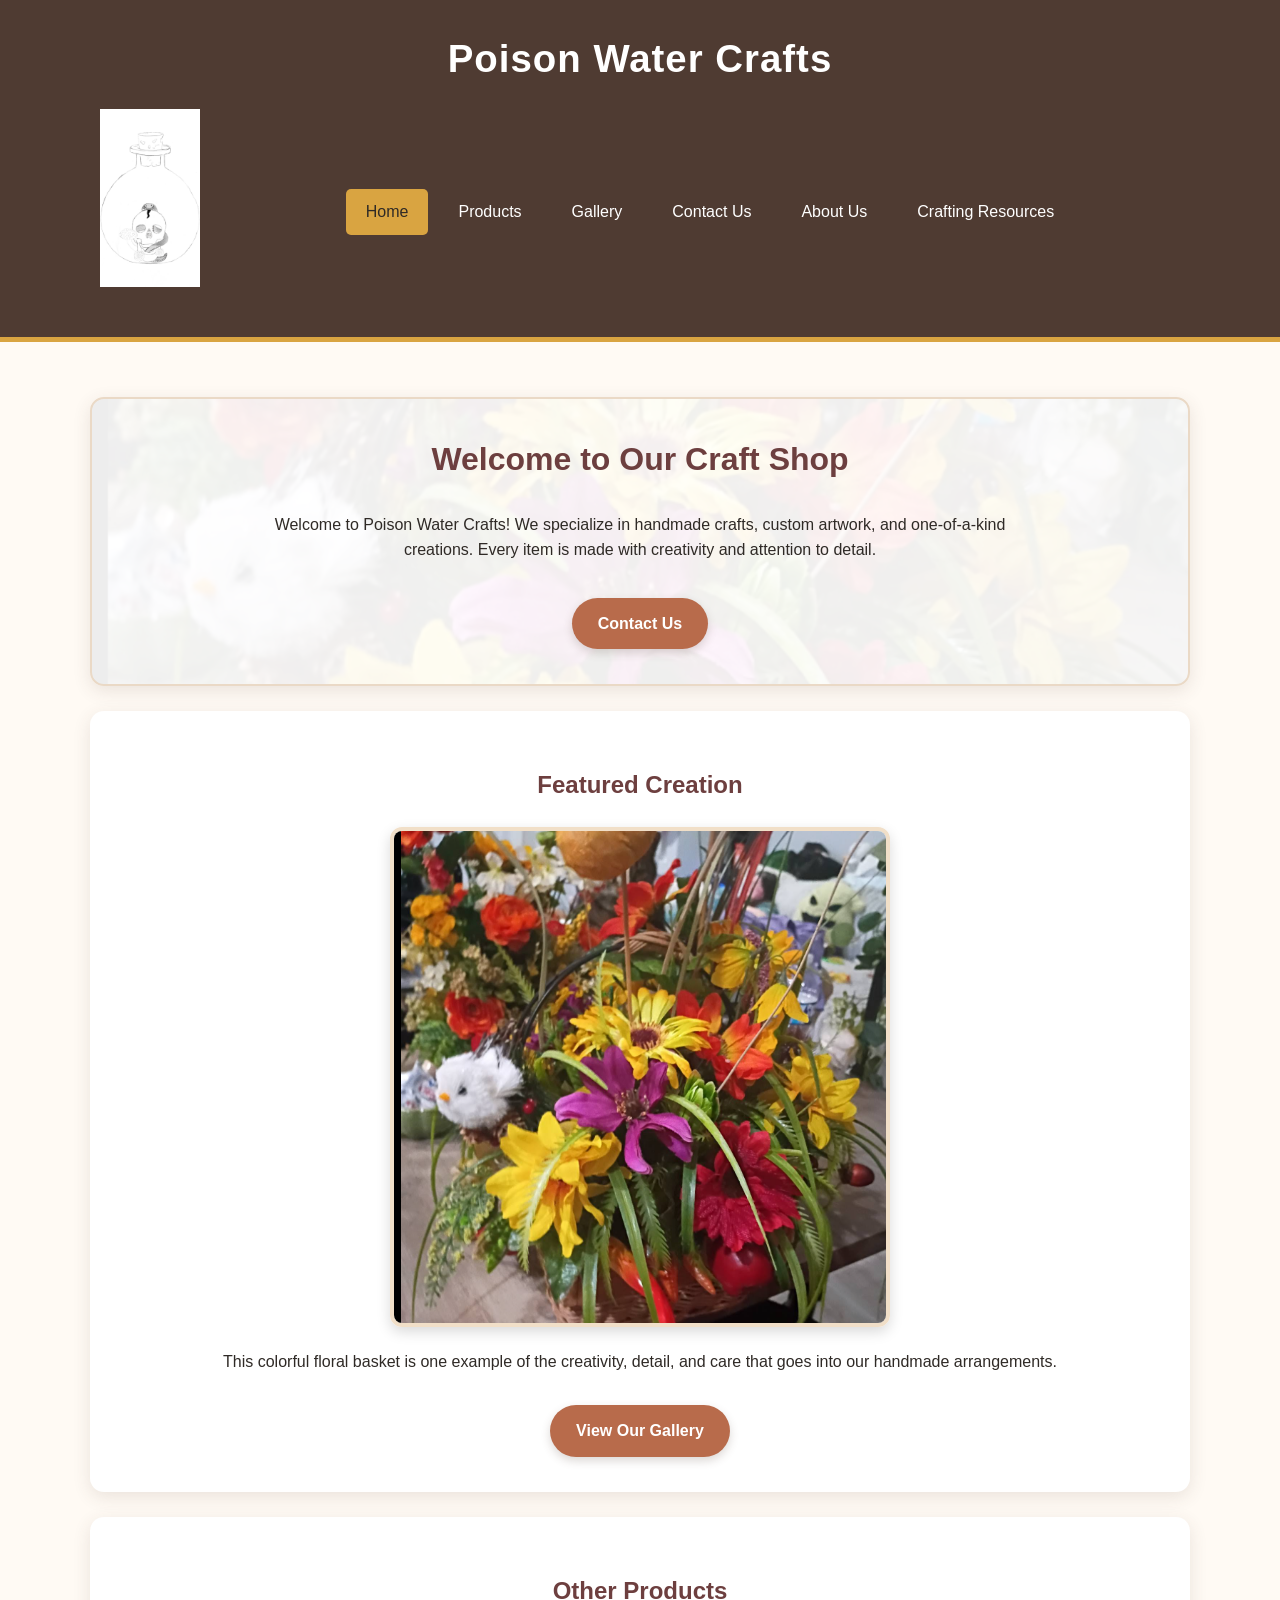
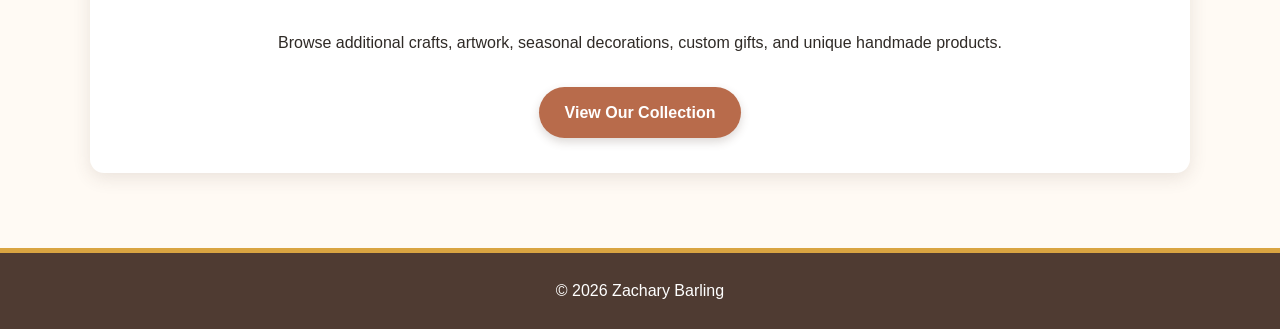
<file: index.html>
<!DOCTYPE html>
<html lang="en">
<head>
    <meta charset="UTF-8">
    <meta name="viewport" content="width=device-width, initial-scale=1.0">

    <meta name="description" content="Poison Water Crafts offers handmade crafts, artwork, and unique creations.">

    <title>Poison Water Crafts</title>

    <link rel="stylesheet" href="styles.css">
</head>

<body>

<header>
    <h1>Poison Water Crafts</h1>

    <div class="header-grid">
    
    <div class="logo">
        <a href="index.html">
           <img
    src="images/PWCLOGO.png"
    alt="Poison Water Crafts logo"
    class="logo-image">
        </a>
    </div>   
    <nav aria-label="Main navigation">
    <ul>
        <li><a href="index.html" aria-current="page">Home</a></li>
        <li><a href="products.html">Products</a></li>
        <li><a href="gallery.html">Gallery</a></li>
        <li><a href="contact.html">Contact Us</a></li>
        <li><a href="about.html">About Us</a></li>
        <li><a href="links.html">Crafting Resources</a></li>
    </ul>
</nav>
</div>        
</header>

<main>

    <!-- Splash / Welcome Screen -->
    <section class="hero">
        <h2>Welcome to Our Craft Shop</h2>

        <p>
            Welcome to Poison Water Crafts! We specialize in handmade crafts,
            custom artwork, and one-of-a-kind creations. Every item is made
            with creativity and attention to detail.
        </p>

        <a href="contact.html" class="cta-button">Contact Us</a>
    </section>

    <!-- Featured Product -->
    <section class="featured-product">
    <h2>Featured Creation</h2>

    <img src="images/featured.png"
         alt="Colorful handmade floral basket created by Poison Water Crafts."
         class="product-image">

    <p>
        This colorful floral basket is one example of the creativity,
        detail, and care that goes into our handmade arrangements.
    </p>

    <a href="gallery.html" class="cta-button">
        View Our Gallery
    </a>
</section>

<section class="other-products">
        <h2>Other Products</h2>

        <p>
            Browse additional crafts, artwork, seasonal decorations,
            custom gifts, and unique handmade products.
        </p>

        <a href="products.html" class="cta-button">
            View Our Collection
        </a>
    </section>

</main>

<footer>
    <p>&copy; 2026 Zachary Barling</p>
 </footer>

</body>
</html>
</file>
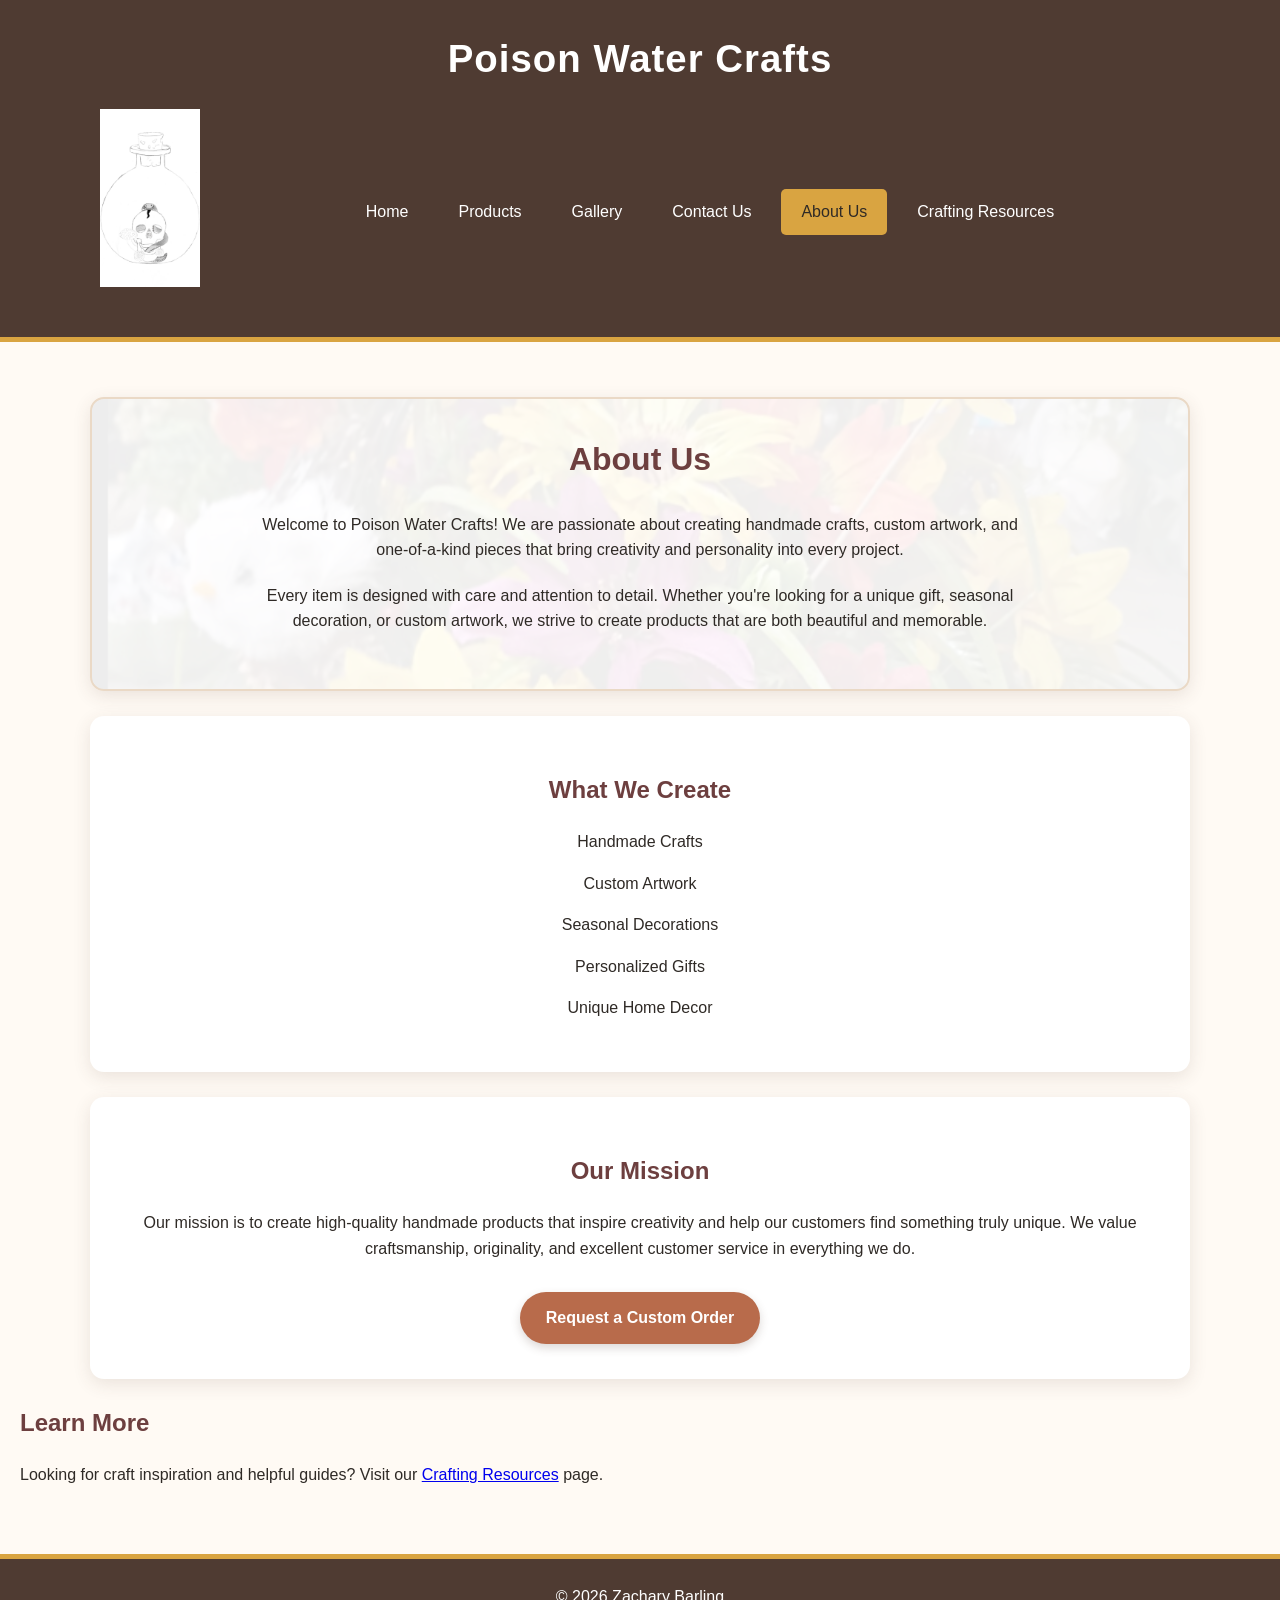
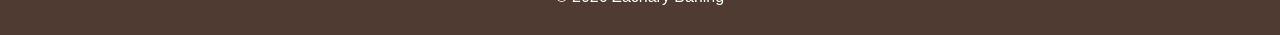
<file: about.html>
<!DOCTYPE html>
<html lang="en">
<head>
    <meta charset="UTF-8">
    <meta name="viewport" content="width=device-width, initial-scale=1.0">

    <meta name="description" content="Learn more about Poison Water Crafts and our passion for handmade crafts and artwork.">

    <title>About Us | Poison Water Crafts</title>

    <link rel="stylesheet" href="styles.css">
</head>

<body>

<header>
    <h1>Poison Water Crafts</h1>
   <div class="header-grid">
    
    <div class="logo">
        <a href="index.html">
           <img
    src="images/PWCLOGO.png"
    alt="Poison Water Crafts logo"
    class="logo-image">
        </a>
    </div>   
     <nav aria-label="Main navigation">
    <ul>
        <li><a href="index.html">Home</a></li>
        <li><a href="products.html">Products</a></li>
        <li><a href="gallery.html">Gallery</a></li>
        <li><a href="contact.html">Contact Us</a></li>
        <li><a href="about.html" aria-current="page">About Us</a></li>
        <li><a href="links.html">Crafting Resources</a></li>
    </ul>
    </nav>
   </div>
</header>

<main>

    <section class="hero">
        <h2>About Us</h2>

        <p>
            Welcome to Poison Water Crafts! We are passionate about creating
            handmade crafts, custom artwork, and one-of-a-kind pieces that
            bring creativity and personality into every project.
        </p>

        <p>
            Every item is designed with care and attention to detail. Whether
            you're looking for a unique gift, seasonal decoration, or custom
            artwork, we strive to create products that are both beautiful
            and memorable.
        </p>
    </section>

    <section class="featured-product">
        <h2>What We Create</h2>

        <div class="about-items">
            <p>Handmade Crafts</p>
            <p>Custom Artwork</p>
            <p>Seasonal Decorations</p>
            <p>Personalized Gifts</p>
            <p>Unique Home Decor</p>
        </div>
    </section>

    <section class="other-products">
        <h2>Our Mission</h2>

        <p>
            Our mission is to create high-quality handmade products that
            inspire creativity and help our customers find something truly
            unique. We value craftsmanship, originality, and excellent
            customer service in everything we do.
        </p>

        <a href="contact.html" class="cta-button">Request a Custom Order</a>
    </section>
   <section class="get-inspired"> 
<h2>Learn More</h2>

<p>
Looking for craft inspiration and helpful guides?
Visit our <a href="resources.html">Crafting Resources</a> page.
</p>
   </section>
</main>

<footer>
    <p>&copy; 2026 Zachary Barling</p>
</footer>

</body>
</html>
</file>
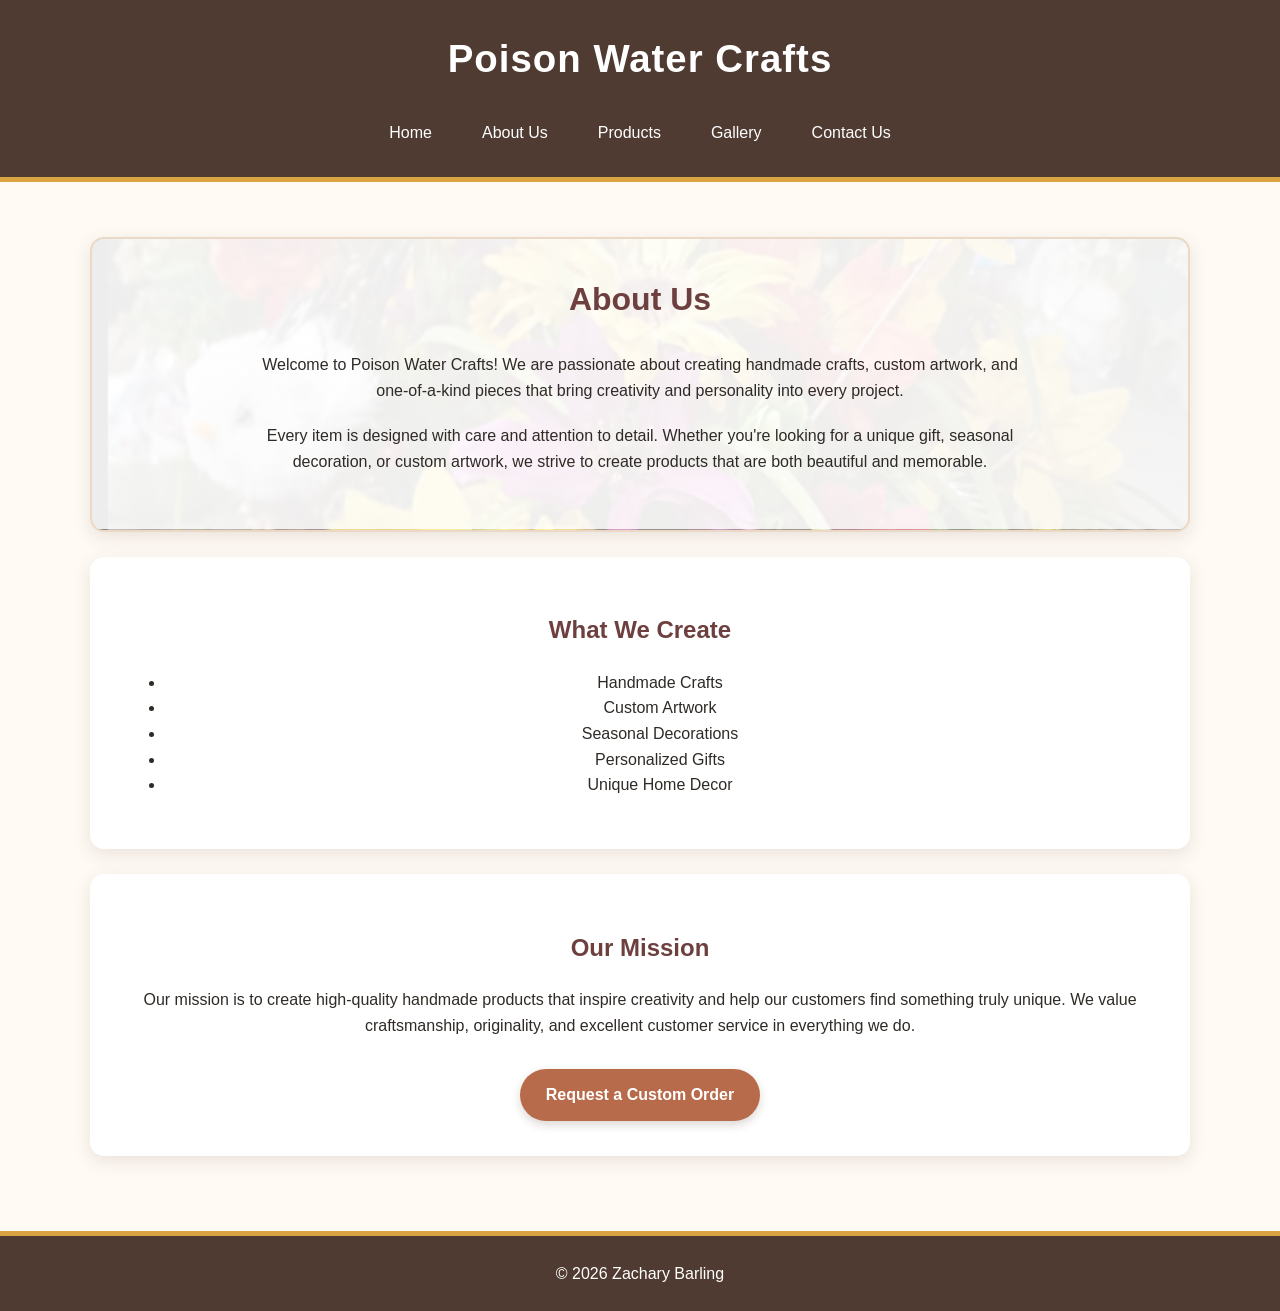
<file: aboutus.html>
<!DOCTYPE html>
<html lang="en">
<head>
    <meta charset="UTF-8">
    <meta name="viewport" content="width=device-width, initial-scale=1.0">

    <meta name="description" content="Learn more about Poison Water Crafts and our passion for handmade crafts and artwork.">

    <title>About Us | Poison Water Crafts</title>

    <link rel="stylesheet" href="styles.css">
</head>

<body>

<header>
    <h1>Poison Water Crafts</h1>

    <nav aria-label="Main navigation">
    <ul>
        <li><a href="index.html">Home</a></li>
        <li><a href="aboutus.html">About Us</a></li>
        <li><a href="products.html">Products</a></li>
        <li><a href="gallery.html">Gallery</a></li>
        <li><a href="contact.html">Contact Us</a></li>
    </ul>
</nav>
</header>

<main>

    <section class="hero">
        <h2>About Us</h2>

        <p>
            Welcome to Poison Water Crafts! We are passionate about creating
            handmade crafts, custom artwork, and one-of-a-kind pieces that
            bring creativity and personality into every project.
        </p>

        <p>
            Every item is designed with care and attention to detail. Whether
            you're looking for a unique gift, seasonal decoration, or custom
            artwork, we strive to create products that are both beautiful
            and memorable.
        </p>
    </section>

    <section class="featured-product">
        <h2>What We Create</h2>

        <ul>
            <li>Handmade Crafts</li>
            <li>Custom Artwork</li>
            <li>Seasonal Decorations</li>
            <li>Personalized Gifts</li>
            <li>Unique Home Decor</li>
        </ul>
    </section>

    <section class="other-products">
        <h2>Our Mission</h2>

        <p>
            Our mission is to create high-quality handmade products that
            inspire creativity and help our customers find something truly
            unique. We value craftsmanship, originality, and excellent
            customer service in everything we do.
        </p>

        <a href="contact.html" class="cta-button">Request a Custom Order</a>
    </section>

</main>

<footer>
    <p>&copy; 2026 Zachary Barling</p>
</footer>

</body>
</html>
</file>
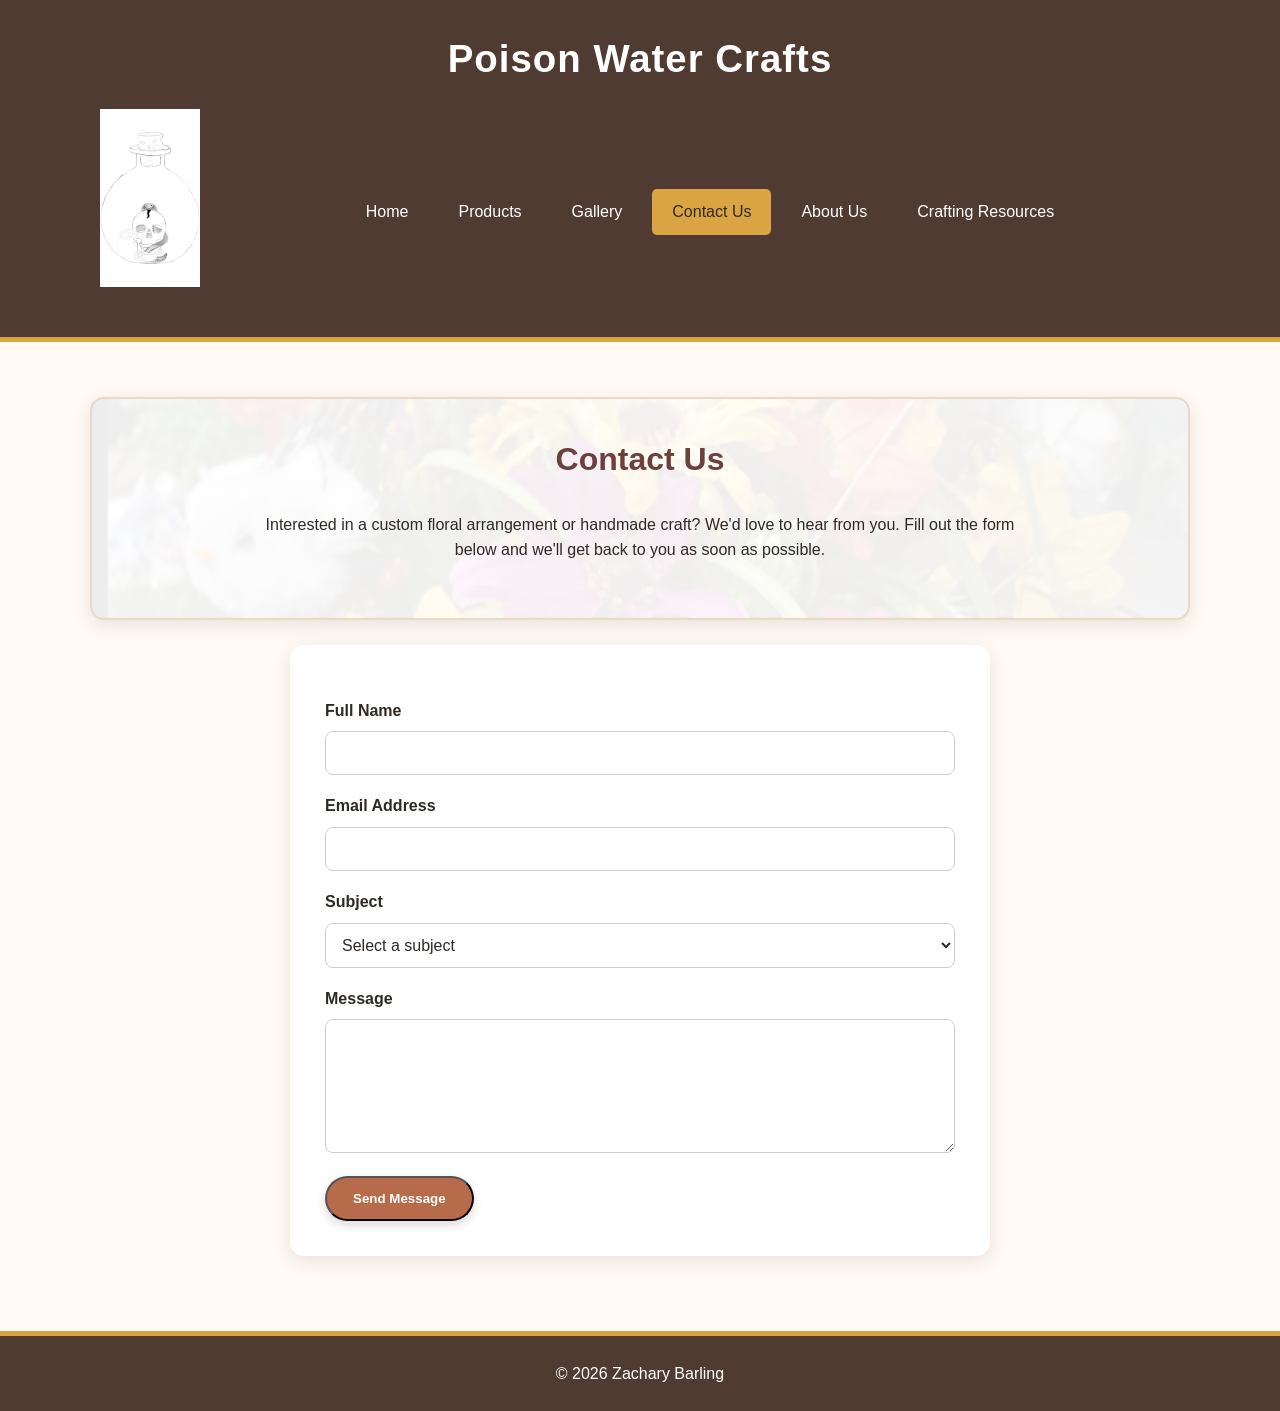
<file: contact.html>
<!DOCTYPE html>
<html lang="en">

<head>
    <meta charset="UTF-8">
    <meta name="viewport" content="width=device-width, initial-scale=1.0">

    <meta name="description"
          content="Contact Poison Water Crafts for custom floral arrangements, handmade crafts, and personalized creations.">

    <title>Contact Us | Poison Water Crafts</title>

    <link rel="stylesheet" href="styles.css">
</head>

<body>

<header>
    <h1>Poison Water Crafts</h1>
   <div class="header-grid">
    
    <div class="logo">
        <a href="index.html">
           <img
    src="images/PWCLOGO.png"
    alt="Poison Water Crafts logo"
    class="logo-image">
        </a>
    </div>   
  <nav aria-label="Main navigation">
    <ul>
        <li><a href="index.html">Home</a></li>
        <li><a href="products.html">Products</a></li>
        <li><a href="gallery.html">Gallery</a></li>
        <li><a href="contact.html" aria-current="page">Contact Us</a></li>
        <li><a href="about.html">About Us</a></li>
        <li><a href="links.html">Crafting Resources</a></li>
    </ul>
    </nav>
   </div>
</header>

<main>

<section class="hero">

    <h2>Contact Us</h2>

    <p>
        Interested in a custom floral arrangement or handmade craft?
        We'd love to hear from you. Fill out the form below and we'll
        get back to you as soon as possible.
    </p>

</section>

<section class="contact-section">

<form id="contactForm">

    <label for="name">Full Name</label>
    <input type="text"
           id="name"
           name="name"
           required>

    <label for="email">Email Address</label>
    <input type="email"
           id="email"
           name="email"
           required>
    <label for="subject">Subject</label>

<select id="subject"
        name="subject"
        required>
    <option value="" selected disabled>
        Select a subject
    </option>

    <option value="custom-order">
        Custom Order Request
    </option>

    <option value="product-question">
        Product Question
    </option>

    <option value="memorial-arrangement">
        Memorial Arrangement
    </option>

    <option value="pricing">
        Pricing Information
    </option>

    <option value="general">
        General Question
    </option>
</select>

    <label for="message">Message</label>
    <textarea id="message"
              name="message"
              rows="6"
              required></textarea>

    <button type="submit" class="cta-button">
        Send Message
    </button>

    <p id="successMessage"
       class="success-message"
       role="status"
       hidden>
        Thank you! Your message was submitted successfully.
    </p>

</form>

</section>

</main>

<footer>
    <p>&copy; 2026 Zachary Barling</p>
</footer>
<script>
const contactForm = document.getElementById("contactForm");
const successMessage = document.getElementById("successMessage");

contactForm.addEventListener("submit", function(event) {
    event.preventDefault();

    successMessage.hidden = false;
    contactForm.reset();
});
</script>
</body>

</html>
</file>
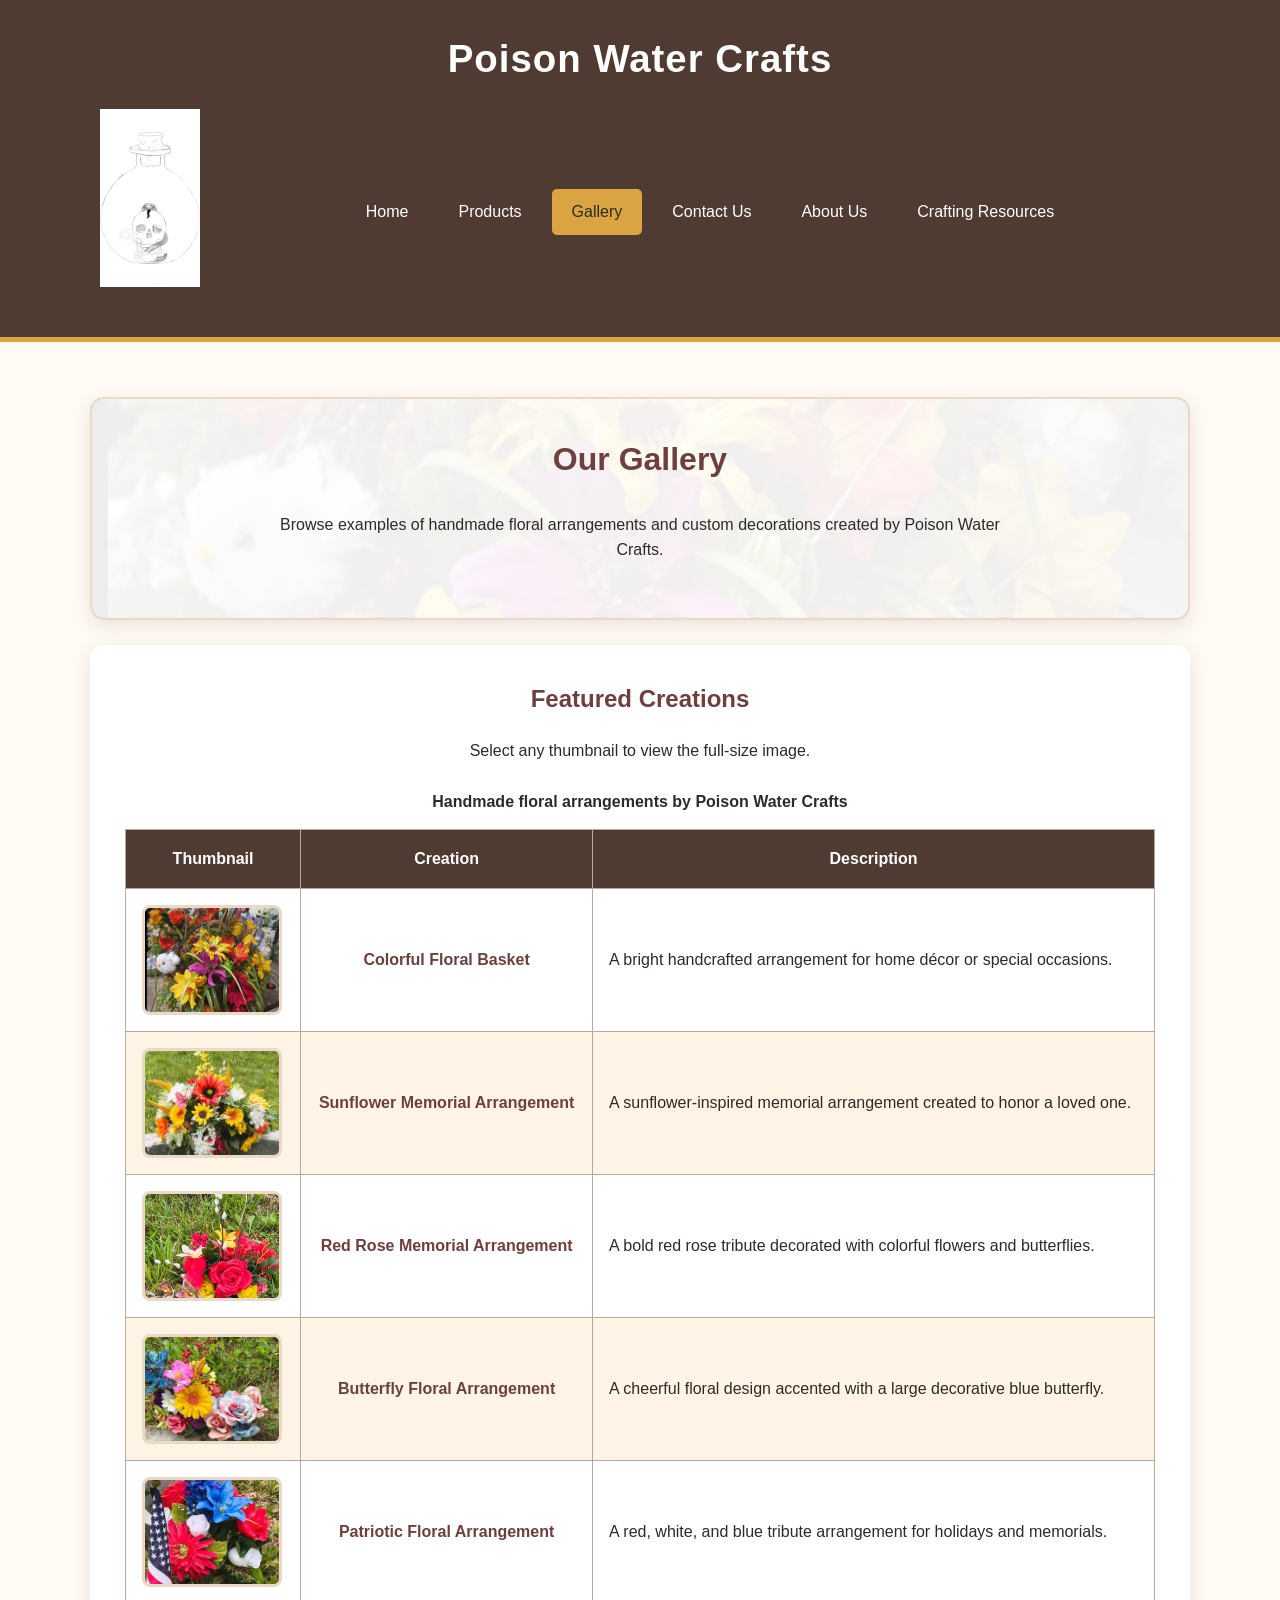
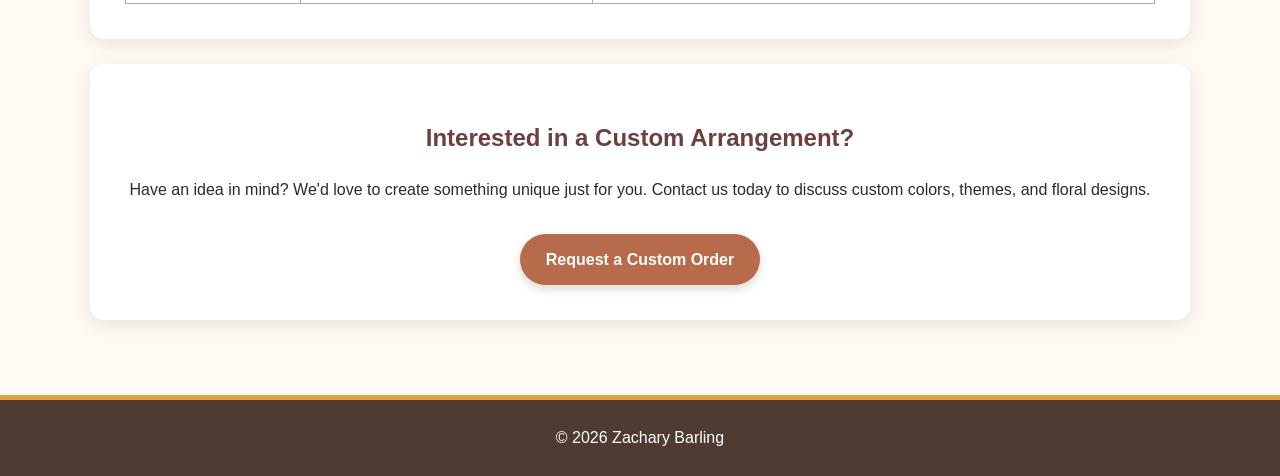
<file: gallery.html>
<!DOCTYPE html>
<html lang="en">

<head>
    <meta charset="UTF-8">
    <meta name="viewport" content="width=device-width, initial-scale=1.0">

    <meta name="description"
          content="View handmade floral arrangements, memorial decorations, and custom creations from Poison Water Crafts.">

    <title>Gallery | Poison Water Crafts</title>

    <link rel="stylesheet" href="styles.css">
</head>

<body>

<header>
    <h1>Poison Water Crafts</h1>
   <div class="header-grid">
    
    <div class="logo">
        <a href="index.html">
            <img
    src="images/PWCLOGO.png"
    alt="Poison Water Crafts logo"
    class="logo-image">
        </a>
    </div>   
     <nav aria-label="Main navigation">
    <ul>
        <li><a href="index.html">Home</a></li>
        <li><a href="products.html">Products</a></li>
        <li><a href="gallery.html" aria-current="page">Gallery</a></li>
        <li><a href="contact.html">Contact Us</a></li>
        <li><a href="about.html">About Us</a></li>
        <li><a href="links.html">Crafting Resources</a></li>
    </ul>
    </nav>
   </div>
</header>

<main>

    <section class="hero">
        <h2>Our Gallery</h2>

        <p>
            Browse examples of handmade floral arrangements and custom
            decorations created by Poison Water Crafts.
        </p>
    </section>

    <section class="gallery-section">
    <h2>Featured Creations</h2>

    <p class="gallery-instructions">
        Select any thumbnail to view the full-size image.
    </p>

    <div class="gallery-table-container">
        <table class="gallery-table">
            <caption>
                Handmade floral arrangements by Poison Water Crafts
            </caption>

            <thead>
                <tr>
                    <th scope="col">Thumbnail</th>
                    <th scope="col">Creation</th>
                    <th scope="col">Description</th>
                </tr>
            </thead>

            <tbody>
                <tr>
                    <td>
                        <a href="images/colorful-floral-basket.png"
                           target="_blank"
                           rel="noopener noreferrer">
                            <img
                                src="images/colorful-floral-basket.png"
                                alt="Colorful handmade floral basket with yellow, red, orange, and purple flowers."
                                class="gallery-thumbnail"
                                loading="lazy">
                        </a>
                    </td>

                    <th scope="row">Colorful Floral Basket</th>

                    <td>
                        A bright handcrafted arrangement for home décor
                        or special occasions.
                    </td>
                </tr>

                <tr>
                    <td>
                        <a href="images/sunflower-memorial-arrangement.png"
                           target="_blank"
                           rel="noopener noreferrer">
                            <img
                                src="images/sunflower-memorial-arrangement.png"
                                alt="Memorial arrangement with sunflowers and colorful flowers."
                                class="gallery-thumbnail"
                                loading="lazy">
                        </a>
                    </td>

                    <th scope="row">Sunflower Memorial Arrangement</th>

                    <td>
                        A sunflower-inspired memorial arrangement created
                        to honor a loved one.
                    </td>
                </tr>

                <tr>
                    <td>
                        <a href="images/red-rose-memorial-arrangement.png"
                           target="_blank"
                           rel="noopener noreferrer">
                            <img
                                src="images/red-rose-memorial-arrangement.png"
                                alt="Memorial arrangement featuring red roses, yellow flowers, and butterflies."
                                class="gallery-thumbnail"
                                loading="lazy">
                        </a>
                    </td>

                    <th scope="row">Red Rose Memorial Arrangement</th>

                    <td>
                        A bold red rose tribute decorated with colorful
                        flowers and butterflies.
                    </td>
                </tr>

                <tr>
                    <td>
                        <a href="images/butterfly-floral-arrangement.png"
                           target="_blank"
                           rel="noopener noreferrer">
                            <img
                                src="images/butterfly-floral-arrangement.png"
                                alt="Colorful flower arrangement decorated with a large blue butterfly."
                                class="gallery-thumbnail"
                                loading="lazy">
                        </a>
                    </td>

                    <th scope="row">Butterfly Floral Arrangement</th>

                    <td>
                        A cheerful floral design accented with a large
                        decorative blue butterfly.
                    </td>
                </tr>

                <tr>
                    <td>
                        <a href="images/patriotic-floral-arrangement.png"
                           target="_blank"
                           rel="noopener noreferrer">
                            <img
                                src="images/patriotic-floral-arrangement.png"
                                alt="Red, white, and blue floral arrangement with a small American flag."
                                class="gallery-thumbnail"
                                loading="lazy">
                        </a>
                    </td>

                    <th scope="row">Patriotic Floral Arrangement</th>

                    <td>
                        A red, white, and blue tribute arrangement for
                        holidays and memorials.
                    </td>
                </tr>
            </tbody>
        </table>
    </div>
</section>
    <section class="gallery-cta">

<h2>Interested in a Custom Arrangement?</h2>

<p>
Have an idea in mind? We'd love to create something unique just for you.
Contact us today to discuss custom colors, themes, and floral designs.
</p>

<a href="contact.html" class="cta-button">
Request a Custom Order
</a>

</section>

</main>

<footer>
    <p>&copy; 2026 Zachary Barling</p>
</footer>

</body>
</html>
</file>
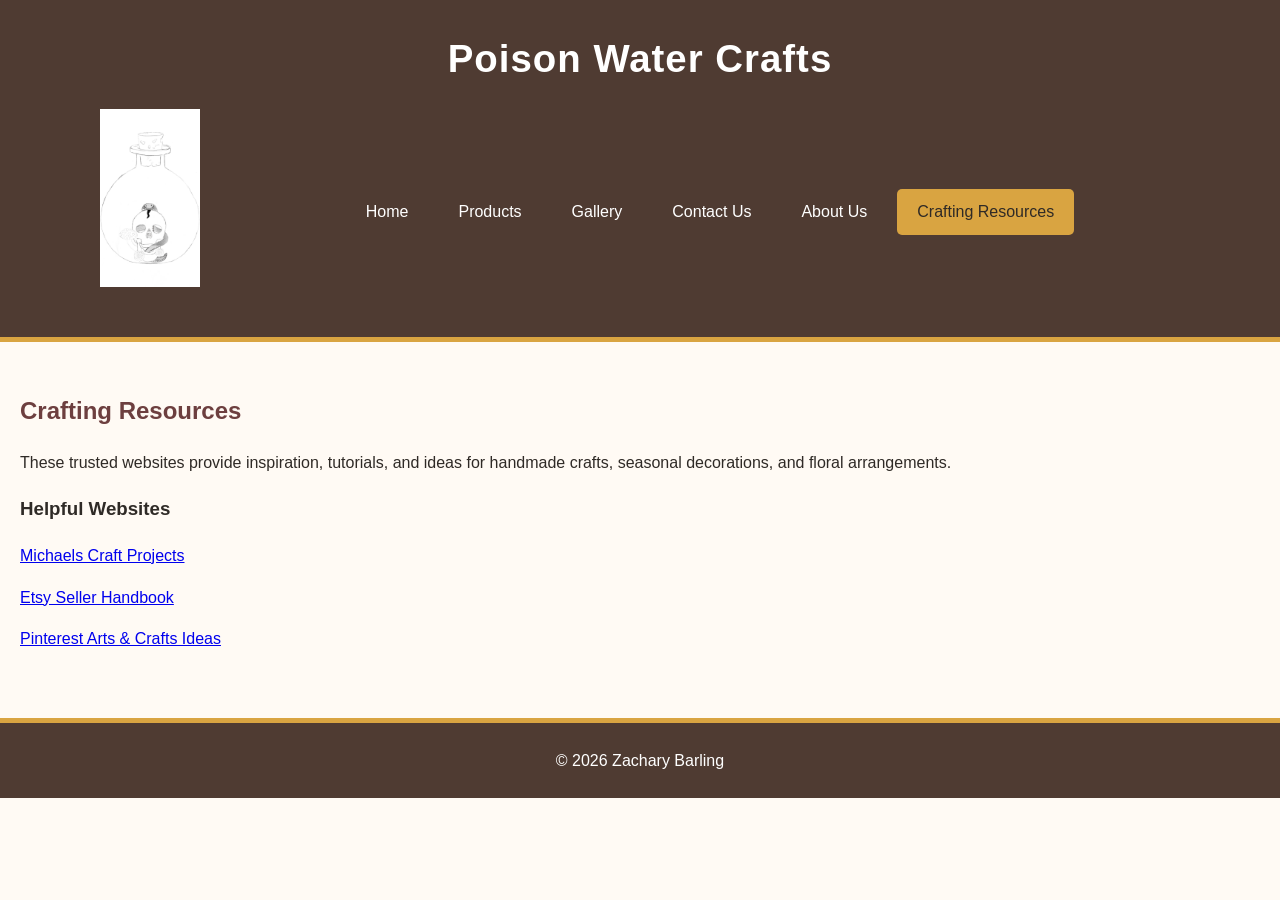
<file: links.html>
<!DOCTYPE html>
<html lang="en">
<head>
    <meta charset="UTF-8">
    <meta name="viewport" content="width=device-width, initial-scale=1.0">
    <title>Crafting Resources | Poison Water Crafts</title>
    <link rel="stylesheet" href="styles.css">
    <meta name="description" content="Helpful crafting resources and inspiration for handmade floral arrangements and custom crafts.">
</head>

<body>

<header>
    <h1>Poison Water Crafts</h1>

    <div class="header-grid">
    
    <div class="logo">
        <a href="index.html">
          <img
    src="images/PWCLOGO.png"
    alt="Poison Water Crafts logo"
    class="logo-image">
        </a>
    </div>   
    <nav aria-label="Main navigation">
    <ul>
        <li><a href="index.html" >Home</a></li>
        <li><a href="products.html">Products</a></li>
        <li><a href="gallery.html">Gallery</a></li>
        <li><a href="contact.html">Contact Us</a></li>
        <li><a href="about.html">About Us</a></li>
        <li><a href="links.html" aria-current="page">Crafting Resources</a></li>
    </ul>
</nav>
</div>        
</header>

<main>

<section class="page-content">

<h2>Crafting Resources</h2>

<p>
These trusted websites provide inspiration, tutorials, and ideas for handmade crafts,
seasonal decorations, and floral arrangements.
</p>

<h3>Helpful Websites</h3>

<p>
<a href="https://www.michaels.com/projects" target="_blank" rel="noopener noreferrer">
Michaels Craft Projects
</a>
</p>

<p>
<a href="https://www.etsy.com/seller-handbook" target="_blank" rel="noopener noreferrer">
Etsy Seller Handbook
</a>
</p>

<p>
<a href="https://www.pinterest.com/ideas/arts-and-crafts/934334275062/" target="_blank" rel="noopener noreferrer">
Pinterest Arts & Crafts Ideas
</a>
</p>

</section>

</main>

<footer>
    <p>&copy; 2026 Zachary Barling</p>
</footer>

</body>
</html>
</file>
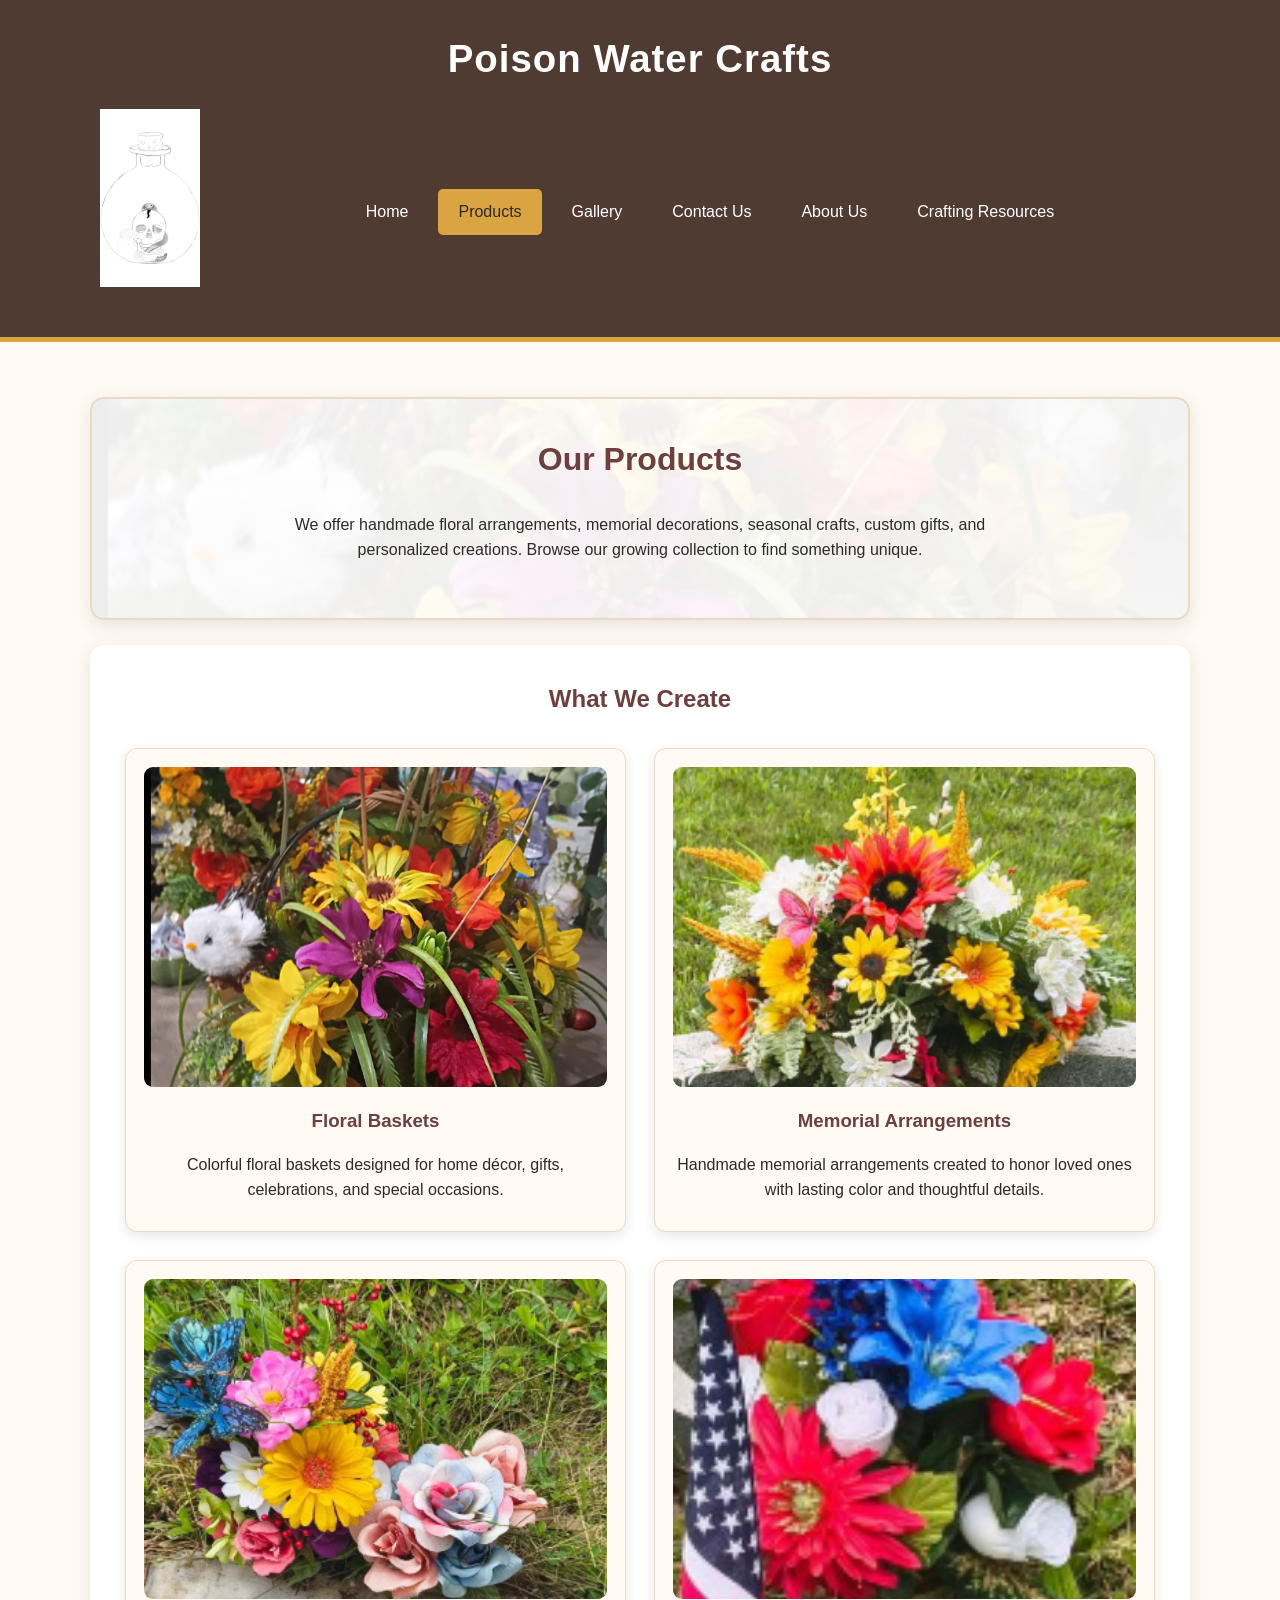
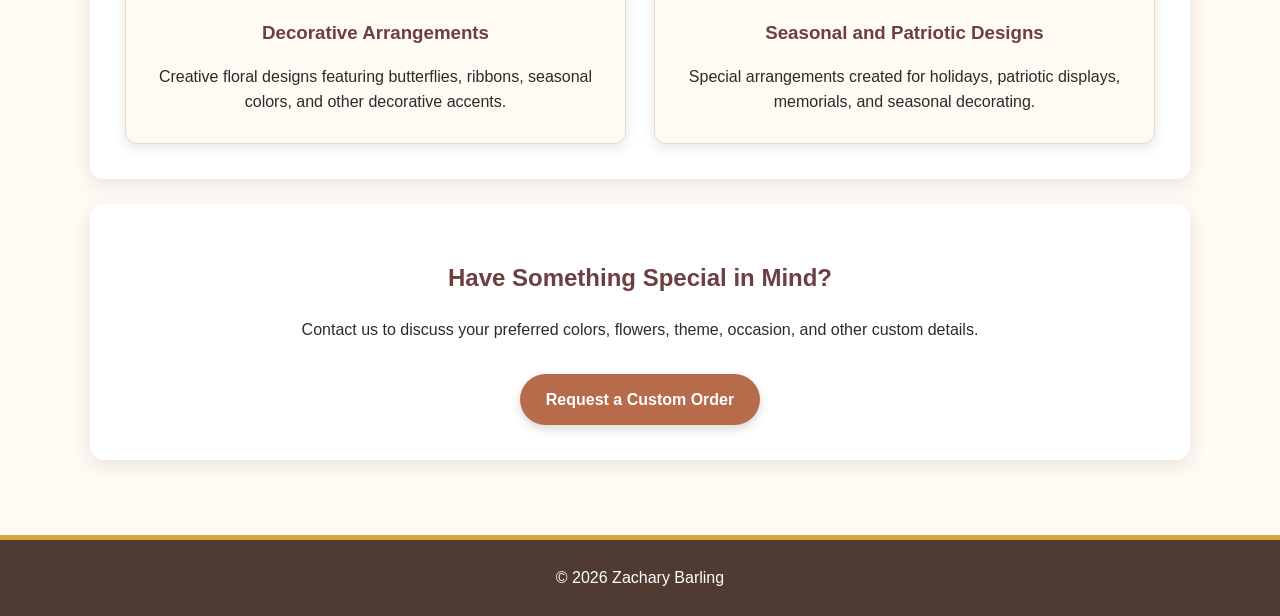
<file: products.html>
<!DOCTYPE html>
<html lang="en">

<head>
    <meta charset="UTF-8">
    <meta name="viewport" content="width=device-width, initial-scale=1.0">

    <meta name="description"
          content="Browse handmade floral arrangements, memorial decorations, seasonal crafts, and custom creations from Poison Water Crafts.">

    <title>Products | Poison Water Crafts</title>

    <link rel="stylesheet" href="styles.css">
</head>

<body>

<header>
    <h1>Poison Water Crafts</h1>

    <div class="header-grid">
    
    <div class="logo">
        <a href="index.html">
            <img
    src="images/PWCLOGO.png"
    alt="Poison Water Crafts logo"
    class="logo-image">
        </a>
    </div>   
    <nav aria-label="Main navigation">
    <ul>
        <li><a href="index.html">Home</a></li>
        <li><a href="products.html" aria-current="page">Products</a></li>
        <li><a href="gallery.html">Gallery</a></li>
        <li><a href="contact.html">Contact Us</a></li>
        <li><a href="about.html">About Us</a></li>
        <li><a href="links.html">Crafting Resources</a></li>
    </ul>
</nav>
</div>        
</header>

<main>

    <section class="hero">
        <h2>Our Products</h2>

        <p>
            We offer handmade floral arrangements, memorial decorations,
            seasonal crafts, custom gifts, and personalized creations.
            Browse our growing collection to find something unique.
        </p>
    </section>

    <section class="products-section">
        <h2>What We Create</h2>

        <div class="products-grid">

            <article class="product-card">
                <img src="images/colorful-floral-basket.png"
                     alt="Colorful handmade floral basket with red, yellow, orange, and purple flowers.">

                <h3>Floral Baskets</h3>

                <p>
                    Colorful floral baskets designed for home décor,
                    gifts, celebrations, and special occasions.
                </p>
                
            </article>

            <article class="product-card">
                <img src="images/sunflower-memorial-arrangement.png"
                     alt="Sunflower memorial arrangement with red, white, yellow, and orange flowers.">

                <h3>Memorial Arrangements</h3>

                <p>
                    Handmade memorial arrangements created to honor loved ones
                    with lasting color and thoughtful details.
                </p>

          </article>

            <article class="product-card">
                <img src="images/butterfly-floral-arrangement.png"
                     alt="Colorful floral arrangement decorated with a blue butterfly.">

                <h3>Decorative Arrangements</h3>

                <p>
                    Creative floral designs featuring butterflies,
                    ribbons, seasonal colors, and other decorative accents.
                </p>

            </article>

            <article class="product-card">
                <img src="images/patriotic-floral-arrangement.png"
                     alt="Patriotic red, white, and blue flower arrangement with an American flag.">

                <h3>Seasonal and Patriotic Designs</h3>

                <p>
                    Special arrangements created for holidays, patriotic
                    displays, memorials, and seasonal decorating.
                </p>

             </article>

        </div>
    </section>

    <section class="gallery-cta">
        <h2>Have Something Special in Mind?</h2>

        <p>
            Contact us to discuss your preferred colors, flowers, theme,
            occasion, and other custom details.
        </p>
  <a href="contact.html" class="cta-button">
        Request a Custom Order
    </a>
    </section>

</main>

<footer>
    <p>&copy; 2026 Zachary Barling</p>
</footer>

</body>
</html>
</file>
<file: styles.css>
/* =========================
   General Page Styles
   ========================= */

* {
    box-sizing: border-box;
}

html {
    scroll-behavior: smooth;
}

body {
    font-family: Arial, Helvetica, sans-serif;
    font-size: 16px;
    line-height: 1.6;
    margin: 0;
    background-color: #fffaf4;
    color: #2f2a26;
}

img {
    max-width: 100%;
}


/* =========================
   Header
   ========================= */

header {
    background-color: #4f3b32;
    color: white;
    text-align: center;
    padding: 28px 20px 22px;
    border-bottom: 5px solid #d9a441;
}

header h1 {
    margin: 0;
    font-size: 2.4rem;
    letter-spacing: 1px;
}
/* Header Layout */

.header-grid {
    display: grid;
    grid-template-columns: 120px 1fr;
    align-items: center;
    gap: 20px;
    max-width: 1100px;
    margin: 20px auto;
}

.logo {
    text-align: center;
}

.logo-image {
    width: 100px;
    height: auto;
    transition: transform .3s;
}

.logo-image:hover {
    transform: scale(1.08);
}


/* =========================
   Navigation
   ========================= */

nav ul {
    list-style: none;
    display: flex;
    justify-content: center;
    flex-wrap: wrap;
    gap: 10px;
    padding: 0;
    margin: 20px 0 0;
}

nav a {
    display: inline-flex;
    align-items: center;
    justify-content: center;
    min-height: 46px;
    color: white;
    text-decoration: none;
    padding: 10px 20px;
    border-radius: 5px;
    transition: background-color 0.3s;
}

nav a:hover {
    background-color: #d9a441;
    color: #2f2a26;
    transform: translateY(-2px);
}

nav a:focus {
    outline: 3px solid #ffffff;
    outline-offset: 3px;
}

nav a[aria-current="page"] {
    background-color: #d9a441;
    color: #2f2a26;
}


/* =========================
   Main Content
   ========================= */

main {
    padding: 30px 20px 50px;
}

.hero,
.featured-product,
.other-products,
.gallery-section,
.gallery-cta {
    max-width: 1100px;
    margin: 25px auto;
    padding: 35px;
    background-color: #ffffff;
    border-radius: 14px;
    box-shadow: 0 5px 18px rgba(79, 59, 50, 0.12);
}

.hero {
    text-align: center;
    background:
        linear-gradient(
            rgba(255, 255, 255, 0.93),
            rgba(255, 255, 255, 0.93)
        ),
        url("images/colorful-floral-basket.png");
    background-size: cover;
    background-position: center;
    border: 2px solid #ead9c6;
}

.hero h2 {
    font-size: 2rem;
    margin-top: 0;
    color: #6d3f3f;
}

.hero p {
    max-width: 760px;
    margin: 0 auto 20px;
}

.featured-product,
.other-products,
.gallery-cta {
    text-align: center;
}

h2 {
    color: #6d3f3f;
}


/* =========================
   Featured Image
   ========================= */

.product-image {
    display: block;
    width: 100%;
    max-width: 500px;
    max-height: 500px;
    object-fit: cover;
    margin: 22px auto;
    border-radius: 12px;
    border: 4px solid #f1dfc8;
    box-shadow: 0 5px 14px rgba(0, 0, 0, 0.15);
}


/* =========================
   CTA Buttons
   ========================= */

.cta-button {
    display: inline-block;
    margin-top: 15px;
    padding: 13px 26px;
    background-color: #b86b4b;
    color: white;
    text-decoration: none;
    border-radius: 30px;
    font-weight: bold;
    box-shadow: 0 4px 10px rgba(79, 59, 50, 0.2);
    transition:
        background-color 0.3s ease,
        transform 0.3s ease,
        box-shadow 0.3s ease;
}

.cta-button:hover {
    background-color: #914f35;
    transform: translateY(-3px);
    box-shadow: 0 6px 14px rgba(79, 59, 50, 0.28);
}

.cta-button:focus {
    outline: 3px solid #4f3b32;
    outline-offset: 4px;
}


/* =========================
   Gallery
   ========================= */

.gallery-section h2 {
    text-align: center;
    margin-top: 0;
}

.gallery-grid {
    display: grid;
    grid-template-columns: repeat(2, minmax(0, 1fr));
    gap: 28px;
    margin-top: 30px;
}

.gallery-item {
    margin: 0;
    padding: 16px;
    background-color: #fffaf4;
    border: 1px solid #ead9c6;
    border-radius: 12px;
    overflow: hidden;
    box-shadow: 0 4px 12px rgba(79, 59, 50, 0.12);
    transition:
        transform 0.3s ease,
        box-shadow 0.3s ease;
}

.gallery-item:hover {
    transform: translateY(-6px);
    box-shadow: 0 8px 20px rgba(79, 59, 50, 0.2);
}

.gallery-item img {
    display: block;
    width: 100%;
    height: 360px;
    object-fit: cover;
    border-radius: 9px;
}

.gallery-item figcaption span {
    display: block;
    margin-top: 6px;
    font-weight: normal;
    font-size: 0.95rem;
    color: #665c55;
}

/* Centers the fifth gallery item */
.gallery-item:last-child:nth-child(odd) {
    grid-column: 1 / -1;
    width: calc(50% - 14px);
    justify-self: center;
}
.gallery-instructions {
    text-align: center;
}

.gallery-table-container {
    overflow-x: auto;
    margin-top: 25px;
}

.gallery-table {
    width: 100%;
    min-width: 650px;
    border-collapse: collapse;
}

.gallery-table caption {
    margin-bottom: 15px;
    font-weight: bold;
    color: #2f2a26;
}

.gallery-table th,
.gallery-table td {
    padding: 16px;
    border: 1px solid #b9a99d;
    vertical-align: middle;
}

.gallery-table thead {
    background-color: #4f3b32;
    color: white;
}

.gallery-table tbody tr:nth-child(even) {
    background-color: #fff4e5;
}

.gallery-table tbody th {
    color: #6d3f3f;
}

.gallery-thumbnail {
    display: block;
    width: 140px;
    height: 110px;
    object-fit: cover;
    border: 3px solid #ead9c6;
    border-radius: 8px;
    transition:
        transform 0.3s ease,
        box-shadow 0.3s ease;
}

.gallery-thumbnail:hover {
    transform: scale(1.06);
    box-shadow: 0 5px 14px rgba(79, 59, 50, 0.25);
}

.gallery-table a:focus {
    display: inline-block;
    outline: 3px solid #6d3f3f;
    outline-offset: 4px;
}

/* =========================
   Products Page
   ========================= */

.products-section {
    max-width: 1100px;
    margin: 25px auto;
    padding: 35px;
    background-color: #ffffff;
    border-radius: 14px;
    box-shadow: 0 5px 18px rgba(79, 59, 50, 0.12);
}

.products-section > h2 {
    margin-top: 0;
    text-align: center;
}

.products-grid {
    display: grid;
    grid-template-columns: repeat(2, minmax(0, 1fr));
    gap: 28px;
    margin-top: 30px;
}

.product-card {
    padding: 18px;
    text-align: center;
    background-color: #fffaf4;
    border: 1px solid #ead9c6;
    border-radius: 12px;
    box-shadow: 0 4px 12px rgba(79, 59, 50, 0.12);
    transition:
        transform 0.3s ease,
        box-shadow 0.3s ease;
}

.product-card:hover {
    transform: translateY(-5px);
    box-shadow: 0 8px 20px rgba(79, 59, 50, 0.2);
}

.product-card img {
    display: block;
    width: 100%;
    height: 320px;
    object-fit: cover;
    border-radius: 9px;
}

.product-card h3 {
    margin-bottom: 8px;
    color: #6d3f3f;
}

.product-card p {
    margin-bottom: 10px;
}

/* =========================
   Contact Page
   ========================= */

.contact-section {
    max-width: 700px;
    margin: 25px auto;
    padding: 35px;
    background-color: #ffffff;
    border-radius: 14px;
    box-shadow: 0 5px 18px rgba(79,59,50,.12);
}

.contact-section label {
    display: block;
    margin-top: 18px;
    margin-bottom: 8px;
    font-weight: bold;
}

.contact-section input,
.contact-section select,
.contact-section textarea {
    width: 100%;
    padding: 12px;
    border: 1px solid #cccccc;
    border-radius: 8px;
    background-color: white;
    color: #2f2a26;
    font-size: 16px;
    font-family: inherit;
}

.contact-section input:focus,
.contact-section select:focus,
.contact-section textarea:focus {
    outline: 3px solid #d9a441;
    outline-offset: 2px;
    border-color: #6d3f3f;
}

.contact-section textarea {
    resize: vertical;
}

.contact-section input[type="submit"] {
    margin-top: 25px;
    border: none;
    cursor: pointer;
}
.success-message {
    margin-top: 20px;
    padding: 15px;
    background-color: #d4edda;
    color: #155724;
    border: 1px solid #c3e6cb;
    border-radius: 8px;
    text-align: center;
    font-weight: bold;
}

.success-message[hidden] {
    display: none;
}

/* ======================
   Links
   ======================
.page-content {
    max-width: 1000px;
    margin: auto;
    padding: 40px;
    background: white;
    border-radius: 10px;
}

.page-content p {
    margin-bottom: 15px;
}

.page-content a {
    color: #7a3f29;
    font-weight: bold;
    text-decoration: none;
}

.page-content a:hover {
    text-decoration: underline;
}

/* =========================
   Footer
   ========================= */

footer {
    text-align: center;
    padding: 25px 20px;
    background-color: #4f3b32;
    color: white;
    border-top: 5px solid #d9a441;
}

footer p {
    margin: 0;
}


/* =========================
   Tablet
   ========================= */

@media (max-width: 800px) {

    header h1 {
        font-size: 2rem;
    }

    .hero,
    .featured-product,
    .other-products,
    .gallery-section,
    .gallery-cta {
        padding: 25px;
    }

    .gallery-item img {
        height: 300px;
    }
}


/* =========================
   Mobile
   ========================= */

@media (max-width: 600px) {

    header {
        padding: 22px 15px;
    }

    header h1 {
        font-size: 1.7rem;
    }

    nav ul {
        flex-direction: column;
        align-items: center;
        gap: 6px;
    }

    nav a {
        width: 220px;
    }

    main {
        padding: 20px 12px 35px;
    }

    .hero,
    .featured-product,
    .other-products,
    .gallery-section,
    .gallery-cta {
        margin: 15px auto;
        padding: 22px;
    }

    .hero h2 {
        font-size: 1.6rem;
    }

    .gallery-grid {
        grid-template-columns: 1fr;
    }

    .gallery-item:last-child:nth-child(odd) {
        grid-column: auto;
        width: 100%;
    }

    .gallery-item img {
        height: auto;
    }

    .cta-button {
        display: block;
        width: fit-content;
        margin: 20px auto 0;
    }
   .products-section {
    margin: 15px auto;
    padding: 22px;
}

.products-grid {
    grid-template-columns: 1fr;
}

.product-card img {
    height: auto;
}
}
</file>
